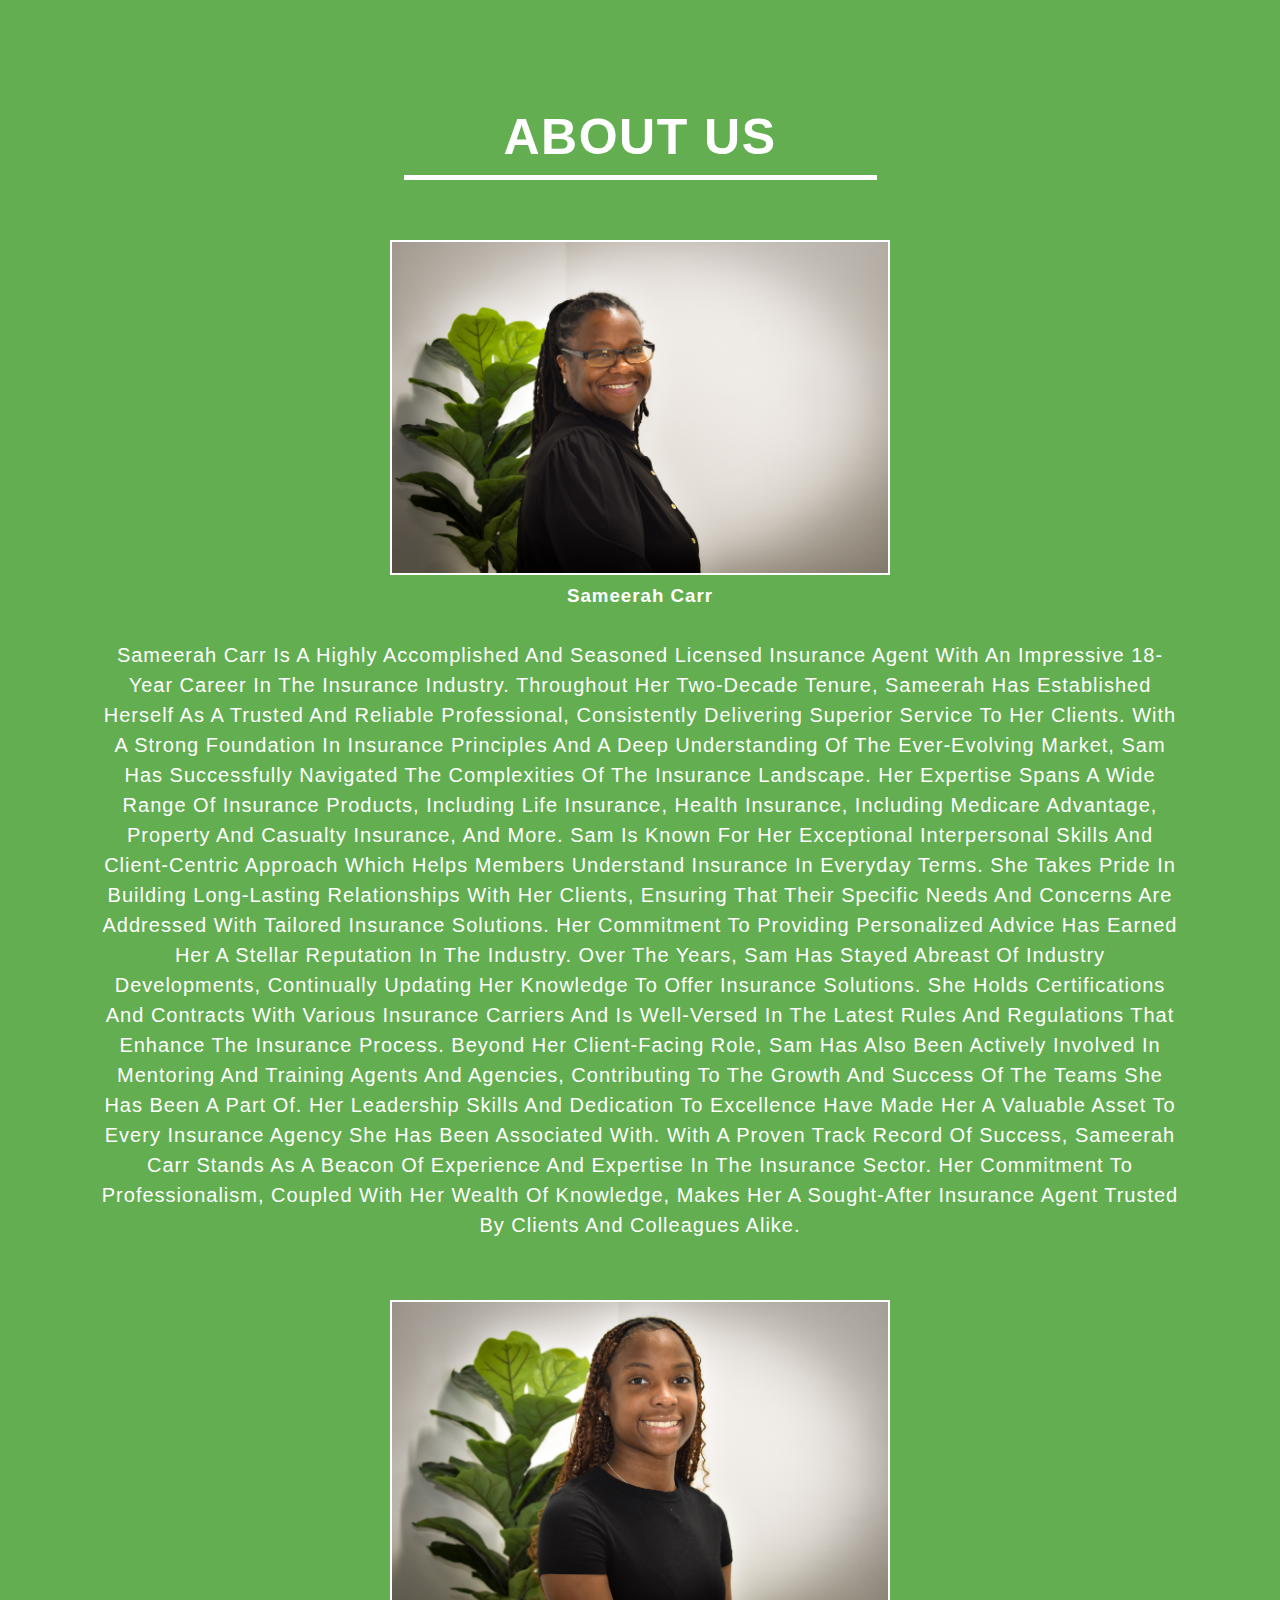
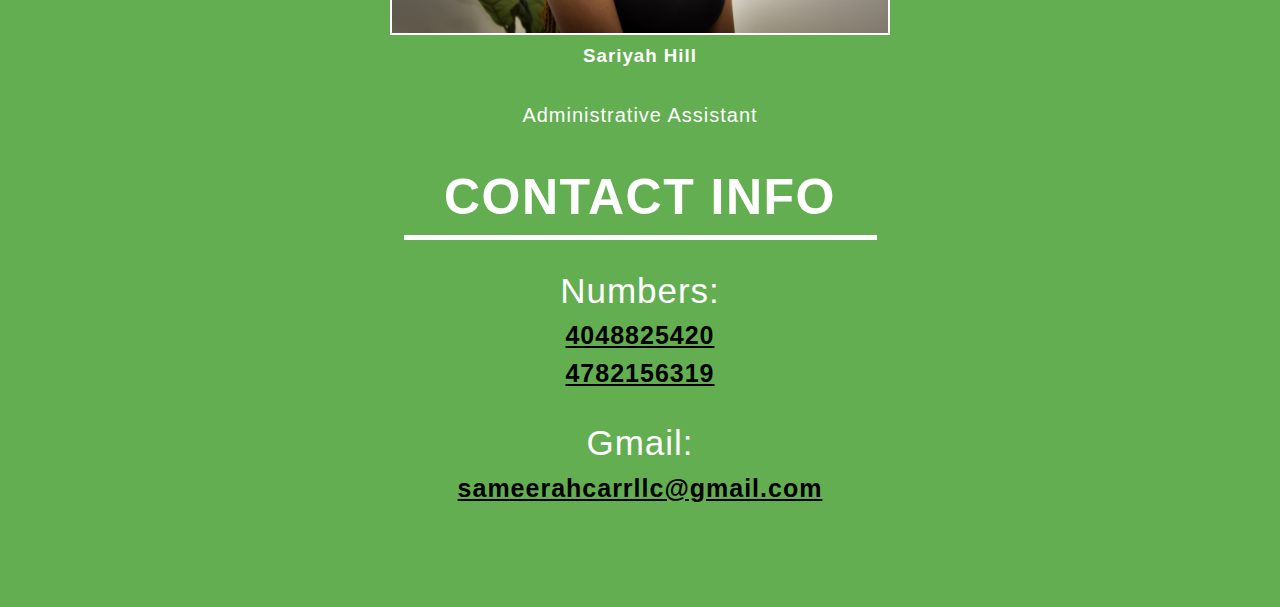
<file: About/index.html>
<!DOCTYPE html>
<html lang="en">
	<head>
		<meta charset="UTF-8">
		<meta name="viewport" content="width=device-width, initial-scale=1.0">
		<title>SuperiorSeniorSolutions - About</title>
		<link rel="stylesheet" href="style.css">
		<link rel="stylesheet" href="../nav.css">
	</head>
	<body>
		<section class="showcase">
			<header>
				<h2 class="logo"></h2>
				<div class="toggle"></div>
			</header>
			<div class="wrapper">
				<div class="testimonail">
					<article>
						<h1>about us</h1>
						<img src="../imgs/About/1.JPG" alt="">
						<h3>Sameerah Carr</h3>
						<blockquote>
							Sameerah Carr is a highly accomplished and seasoned licensed insurance agent with an impressive 18-year career in the insurance industry. Throughout her two-decade tenure, Sameerah has established herself as a trusted and reliable Professional, consistently delivering Superior service to her clients.


With a strong foundation in insurance principles and a deep understanding of the ever-evolving market, Sam has successfully navigated the complexities of the insurance
 landscape. Her expertise spans a wide range of insurance products, including life insurance, health insurance, including Medicare Advantage, property and casualty insurance, and more.


Sam is known for her exceptional interpersonal skills and client-centric approach which helps members understand insurance in everyday terms. She takes pride in building
 long-lasting relationships with her clients, ensuring that their specific needs and concerns are addressed with tailored insurance solutions. Her commitment to providing personalized advice has earned her a stellar reputation in the industry.


Over the years, Sam has stayed abreast of industry developments, continually updating her knowledge to offer insurance solutions. She holds certifications and contracts
 with various insurance carriers and is well-versed in the latest rules and regulations that enhance the insurance process.


Beyond her client-facing role, Sam has also been actively involved in mentoring and training agents and agencies, contributing to the growth and success of the teams
 she has been a part of. Her leadership skills and dedication to excellence have made her a valuable asset to every insurance agency she has been associated with.


With a proven track record of success, Sameerah Carr stands as a beacon of experience and expertise in the Insurance sector. Her commitment to professionalism, coupled
 with Her wealth of knowledge, makes her a sought-after insurance Agent trusted by clients and colleagues alike.
						</blockquote>
						<img src="../imgs/About/2.JPG" alt="">
						<h3>Sariyah Hill</h3>
						<blockquote>
							Administrative Assistant
						</blockquote>
						<h5>Contact INFO</h5>
						<p>Numbers:</p>
						<h2>4048825420</h2>
						<h2>4782156319</h2>
						<p>Gmail:</p>
						<a href="https://mail.google.com/mail/u/0/#inbox?compose=DmwnWtDmBVfQmltqRjGnRKJmDTLmwVbWhvkJtFjJHPzgsvZRMVLvKjvrtTdcJMSVSWFHZZvVdQQG"><h2>sameerahcarrllc@gmail.com</h2></a>
					</article>
				</div>
				
			</div>
		</section>
		<div class="menu">
			<ul>
				<li><a href="../index.html">Home</a></li>
				<li><a href="#">About</a></li>
				<li><a href="../Providers/index.html">Providers</a></li>
				<li><a href="../Services/index.html">Services</a></li>
				<li><a href="../Opportunities/index.html">Opportunities</a></li>
			</ul>
		</div>
		<script src="../main.js"></script>
	</body>
</html>
</file>
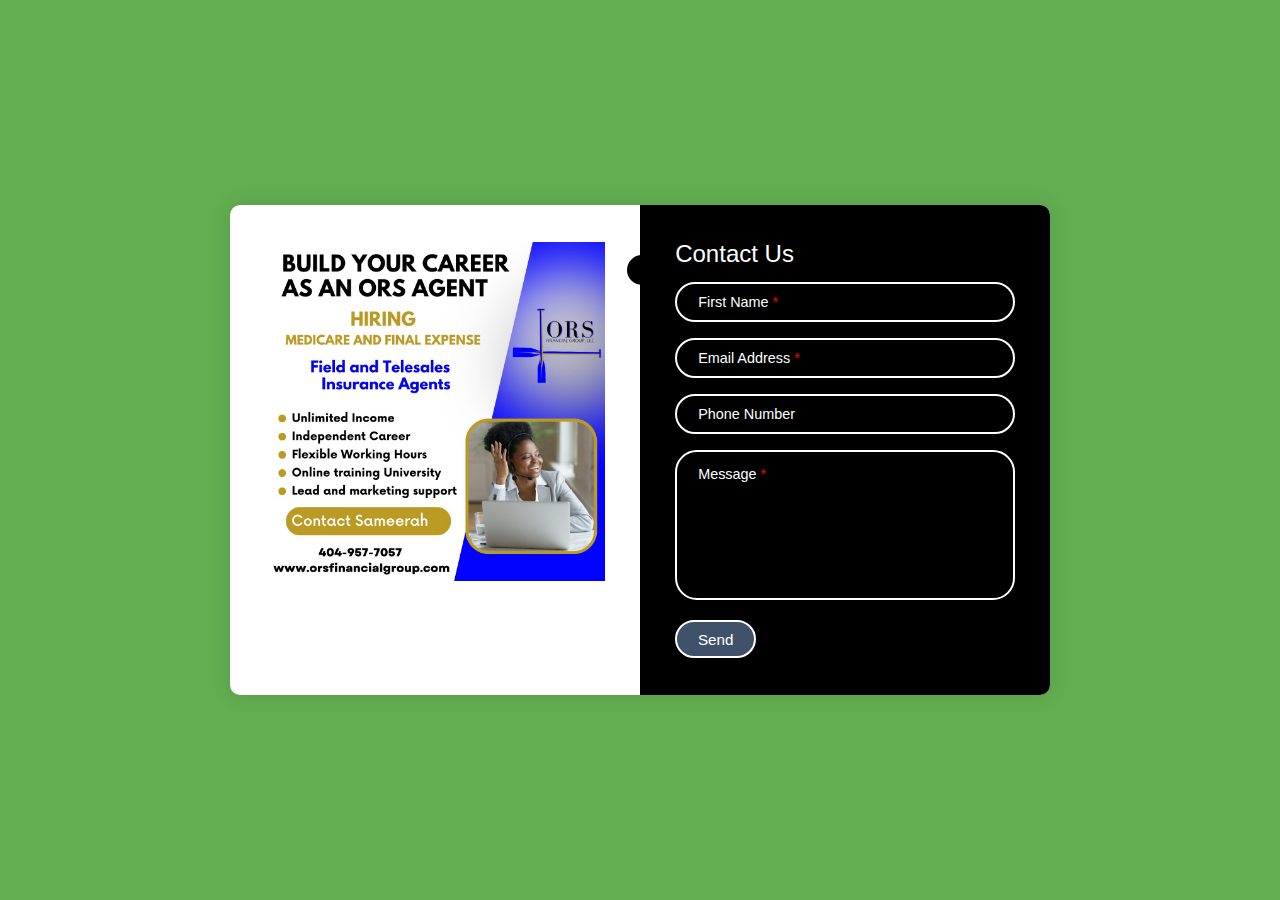
<file: Opportunities/index.html>
<!DOCTYPE html>
<html lang="en">
    <head>
        <meta charset="UTF-8">
        <meta name="viewport" content="width=device-width, initial-scale=1.0">
        <title>SuperiorSeniorSolutions - Opportunities</title>
        <link rel="stylesheet" href="style.css">
        <link rel="stylesheet" href="../nav.css">
    </head>
    <body>
        <section class="showcase">
            <header>
                <h2 class="logo"></h2>
                <div class="toggle"></div>
            </header>
        </section>
        <div class="menu">
            <ul>
                <li><a href="../index.html">Home</a></li>
                <li><a href="../About/index.html">About</a></li>
                <li><a href="../Providers/index.html">Providers</a></li>
                <li><a href="../Services/index.html">Services</a></li>
                <li><a href="#">Opportunities</a></li>
            </ul>
        </div>
    <div class="container">
        <div class="form">
            <div class="contact-info">
                <img src="../imgs/Opportunities/agent.jpg" alt="">
            </div>

            <div class="contact-form">

                <form action="https://formsubmit.co/sameerahcarrllc@gmail.com" method="POST">
                    <h3 class="title">Contact Us</h3>
                    <div class="input-container">
                        <input type="text" name="name" class="input">
                        <label for="">First Name<span1> *</span1></label>
                        <span>First Name</span>
                    </div>
                    <div class="input-container">
                        <input type="email" name="email" class="input">
                        <label for="">Email Address<span1> *</span1></label>
                        <span>Email Address</span>
                    </div>
                    <div class="input-container">
                        <input type="tel" name="phone" class="input">
                        <label for="">Phone Number</label>
                        <span2>Phone Number</span2>
                    </div>
                    <div class="input-container textarea">
                        <textarea name="message" class="input"></textarea>
                        <label for="">Message<span1> *</span1></label>
                        <span>Message</span>
                    </div>
                    <input type="submit" value="Send" class="btn">
                </form>
            </div>
        </div>
    </div>
    <script src="main.js"></script>
    <script src="../main.js"></script>
</body>
<html>
</file>
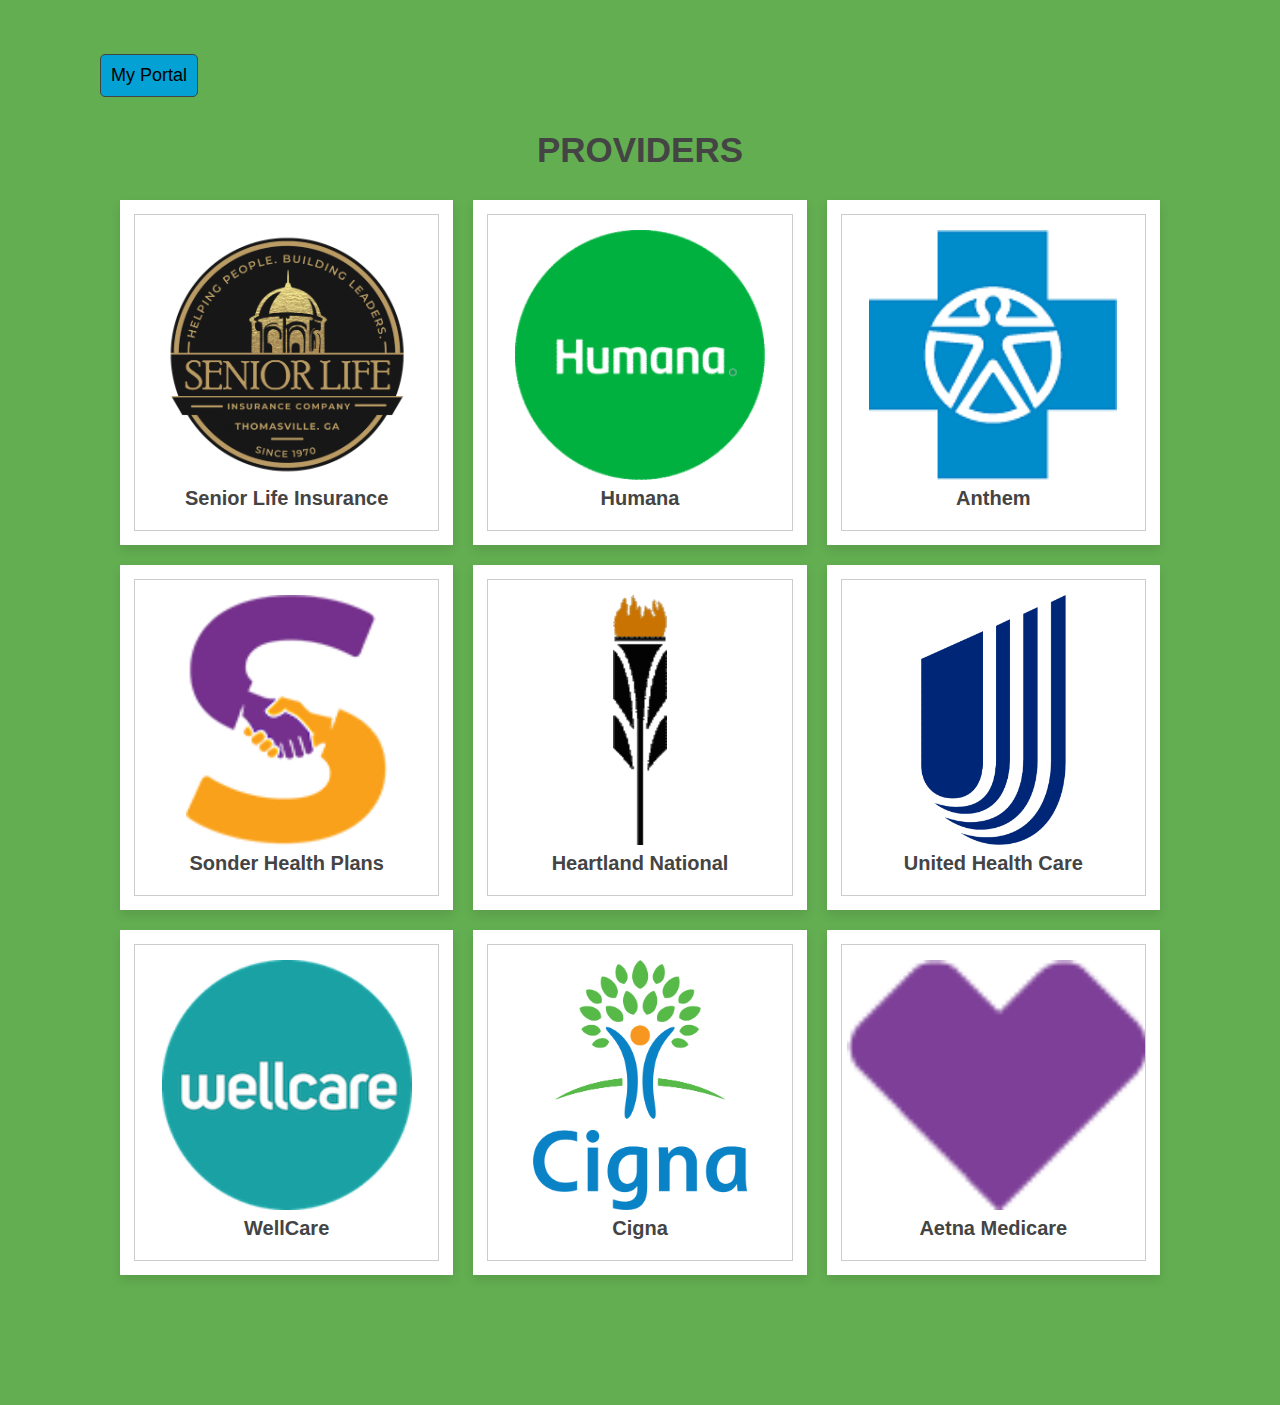
<file: Providers/index.html>
<!DOCTYPE html>
<html lang="en">
    <head>
        <meta charset="UTF-8">
        <meta http-equiv="X-UA-Compatible" content="IE=edge">
        <meta name="viewport" content="width=device-width, initial-scale=1.0">
        <title>SuperiorSeniorSolutions - Providers</title>
        <!-- font awesome cdn link -->
        <link rel="stylesheet" href="https://cdnjs.cloudflare.com/ajax/libs/font-awesome/6.4.2/css/all.min.css">
        <!-- custom css file link -->
        <link rel="stylesheet" href="style.css">
        <link rel="stylesheet" href="../nav.css">
        <!-- custom js file link -->
        <script src="main.js" defer></script>
    </head>
    <body>
        <section class="showcase">
            <header>
                <div class="buttons">
                    <a href="https://www.sunfirematrix.com/app/consumer/ember/?sfpath=int&sfagid=8508189#/plans/30135/13097/MAPD" target="_blank" class="portal">My Portal</a>
                </div>

                <div class="toggle"></div>
            </header>
            <div class="container">
                <h3 class="title">Providers</h3>
                <div class="products-container">
                    <div class="product" data-name="p-1">
                        <img src="../imgs/Providers/SeniorLife.png" alt="">
                        <h3>Senior Life Insurance</h3>
                    </div>
                    <div class="product" data-name="p-2">
                        <img src="../imgs/Providers/Humana.png" alt="">
                        <h3>Humana</h3>
                    </div>
                    <div class="product" data-name="p-3">
                        <img src="../imgs/Providers/Anthem.png" alt="">
                        <h3>Anthem</h3>
                    </div>
                    <div class="product" data-name="p-4">
                        <img src="../imgs/Providers/Sonder.png" alt="">
                        <h3>Sonder Health Plans</h3>
                    </div>
                    <div class="product" data-name="p-5">
                        <img src="../imgs/Providers/Heartland.png" alt="">
                        <h3>Heartland National</h3>
                    </div>
                    <div class="product" data-name="p-6">
                        <img src="../imgs/Providers/United.png" alt="">
                        <h3>United Health Care</h3>
                    </div>
                    <div class="product" data-name="p-7">
                        <img src="../imgs/Providers/WellCare.png" alt="">
                        <h3>WellCare</h3>
                    </div>
                    <div class="product" data-name="p-8">
                        <img src="../imgs/Providers/Cigna.png" alt="">
                        <h3>Cigna</h3>
                    </div>
                    <div class="product" data-name="p-9">
                        <img src="../imgs/Providers/Aetna.png" alt="">
                        <h3>Aetna Medicare</h3>
                    </div>
                </div>
            </div>
            <div class="products-preview">
                <div class="preview" data-target="p-1">
                    <i class="fas fa-times"></i>
                    <img src="../imgs/Providers/SeniorLife.png" alt="">
                    <h3>Senior Life Insurance</h3>
                    <div class="stars">
                        <i class="fas fa-star"></i>
                        <i class="fas fa-star"></i>
                        <i class="fas fa-star"></i>
                        <i class="fas fa-star-half-alt"></i>
                        <i class="far fa-star"></i>
                        <span>( 194 )</span>
                    </div>
                    <p>Senior Life Insurance Company serves people by providing affordable final expense products and legendary customer service to our policyholders and agents.<p>
                    <div class="buttons">
                        <a href="https://www.seniorlifeinsurancecompany.com/" target="_blank" class="buy">Visit Site</a>
                    </div>
                </div>
                <div class="preview" data-target="p-2">
                    <i class="fas fa-times"></i>
                    <img src="../imgs/Providers/Humana.png" alt="">
                    <h3>Humana</h3>
                    <div class="stars">
                        <i class="fas fa-star"></i>
                        <i class="fas fa-star"></i>
                        <i class="fas fa-star"></i>
                        <i class="fas fa-star"></i>
                        <i class="far fa-star"></i>
                        <span>( 7000 )</span>
                    </div>
                    <p>Humana Medicare is a federal health insurance program for people age 65 and older, as well as some younger people with disabilities, or any age with end-stage renal disease (ESRD).</p>
                    <div class="buttons">
                        <a href="https://www.humana.com/medicare" target="_blank" class="buy">Visit Site</a>
                    </div>
                </div>
                <div class="preview" data-target="p-3">
                    <i class="fas fa-times"></i>
                    <img src="../imgs/Providers/Anthem.png" alt="">
                    <h3>Anthem</h3>
                    <div class="stars">
                        <i class="fas fa-star"></i>
                        <i class="fas fa-star"></i>
                        <i class="fas fa-star"></i>
                        <i class="fas fa-star-half-alt"></i>
                        <i class="far fa-star"></i>
                        <span>( 141 )</span>
                    </div>
                    <p>Anthem has Medicare Advantage plans to help you pay for expenses like allowances for over-the-counter health items, groceries, and utilities.</p>
                    <div class="buttons">
                        <a href="https://www.anthem.com/" target="_blank" class="buy">Visit Site</a>
                    </div>
                </div>
                <div class="preview" data-target="p-4">
                    <i class="fas fa-times"></i>
                    <img src="../imgs/Providers/Sonder.png" alt="">
                    <h3>Sonder Health Plans</h3>
                    <div class="stars">
                        <i class="fas fa-star"></i>
                        <i class="fas fa-star"></i>
                        <i class="fas fa-star"></i>
                        <i class="fas fa-star-half-alt"></i>
                        <i class="far fa-star"></i>
                        <span>( 9 )</span>
                    </div>
                    <p>Sonder Health Plans is focused on keeping Georgians healthy. Their plans offer benefits so our members can keep their monthly expenses within budget.</p>
                    <div class="buttons">
                        <a href="https://sonderhealthplans.com/" target="_blank" class="buy">Visit Site</a>
                        <a href="https://sonderhealth2.destinationrx.com/PC/Agent/u/U0NhcnI/Consumer?SourceSiteType=YnJva2Vy&AgentLoginDomain=U29uZGVySGVhbHRoX1BDQnJva2VyX1BST0Q%3d&PY=1" target="_blank" class="buy">Carrier Link</a>
                    </div>
                </div>
                <div class="preview" data-target="p-5">
                    <i class="fas fa-times"></i>
                    <img src="../imgs/Providers/Heartland.png" alt="">
                    <h3>Heartland National</h3>
                    <div class="stars">
                        <i class="fas fa-star"></i>
                        <i class="fas fa-star"></i>
                        <i class="fas fa-star"></i>
                        <i class="fas fa-star"></i>
                        <i class="fas fa-star-half-alt"></i>
                        <span>( 250 )</span>
                    </div>
                    <p>Heartland National provides excellent insurance coverage and protection to policyholders.</p>
                    <div class="buttons">
                        <a href="https://www.heartlandnationallife.com/" target="_blank" class="buy">Visit Site</a>
                    </div>
                </div>
                <div class="preview" data-target="p-6">
                    <i class="fas fa-times"></i>
                    <img src="../imgs/Providers/United.png" alt="">
                    <h3>United Health Care</h3>
                    <div class="stars">
                        <i class="fas fa-star"></i>
                        <i class="fas fa-star"></i>
                        <i class="fas fa-star"></i>
                        <i class="fas fa-star"></i>
                        <i class="fas fa-star-half-alt"></i>
                        <span>( 250 )</span>
                    </div>
                    <p>Across the United States, United Health Care offer health benefit plans for all ages, all lifestyles and all kinds of budgets — including member programs for individuals and families, people with health insurance through work, and Medicare and Medicaid beneficiaries.</p>
                    <div class="buttons">
                        <a href="https://www.uhc.com/" target="_blank" class="buy">Visit Site</a>
                    </div>
                </div>
                <div class="preview" data-target="p-7">
                    <i class="fas fa-times"></i>
                    <img src="../imgs/Providers/WellCare.png" alt="">
                    <h3>WellCare</h3>
                    <div class="stars">
                        <i class="fas fa-star"></i>
                        <i class="fas fa-star"></i>
                        <i class="fas fa-star"></i>
                        <i class="fas fa-star"></i>
                        <i class="fas fa-star-half-alt"></i>
                        <span>( 250 )</span>
                    </div>
                    <p>Wellcare offers a range of Medicare products, including Medicare Advantage and Medicare Prescription Drug Plans (PDP), which offer affordable coverage beyond Original Medicare.</p>
                    <div class="buttons">
                        <a href="https://wellcare.isf.io/2024?AgentCreditCode=f957c004-6ae5-459b-83a1-9a2dcc1f3a80" target="_blank" class="buy">Visit Site</a>
                    </div>
                </div>
                <div class="preview" data-target="p-8">
                    <i class="fas fa-times"></i>
                    <img src="../imgs/Providers/Cigna.png" alt="">
                    <h3>Cigna</h3>
                    <div class="stars">
                        <i class="fas fa-star"></i>
                        <i class="fas fa-star"></i>
                        <i class="fas fa-star"></i>
                        <i class="fas fa-star"></i>
                        <i class="fas fa-star-half-alt"></i>
                        <span>( 250 )</span>
                    </div>
                    <p>Cigna Healthcare is a health benefits provider that advocates for better health through every stage of life.</p>
                    <div class="buttons"> 
                        <a href="https://www.cigna.com/" target="_blank" class="buy">Visit Site</a>
                    </div>
                </div>
                <div class="preview" data-target="p-9">
                    <i class="fas fa-times"></i>
                    <img src="../imgs/Providers/Aetna.png" alt="">
                    <h3>Aetna Medicare</h3>
                    <div class="stars">
                        <i class="fas fa-star"></i>
                        <i class="fas fa-star"></i>
                        <i class="fas fa-star"></i>
                        <i class="fas fa-star"></i>
                        <i class="fas fa-star-half-alt"></i>
                        <span>( 250 )</span>
                    </div>
                    <p>Aetna believes everyone should have a fair and just opportunity to be as healthy as possible.</p>
                    <div class="buttons">
                        <a href="https://www.aetna.com/individuals-families.html?cid=ppc-GOOGLE-700000001993088-71700000104047370-58700008213240964-aetna&s_dfa=1&gad=1&gclid=Cj0KCQiAgK2qBhCHARIsAGACuzm_j4L6wR6umYImVJBgl2krTq3615McYO2IE_leWYC-KHSjMUXRm4waAsjUEALw_wcB&gclsrc=aw.ds" target="_blank" class="buy">Visit Site</a>
                    </div>
                </div>
            </div>
            
        </section>
        <div class="menu">
            <ul>
                <li><a href="../index.html">Home</a></li>
                <li><a href="../About/index.html">About</a></li>
                <li><a href="#">Providers</a></li>
                <li><a href="../Services/index.html">Services</a></li>
                <li><a href="../Opportunities/index.html">Opportunities</a></li>
            </ul>
        </div>
        <script src="../main.js"></script>
    </body>
</html>
</file>
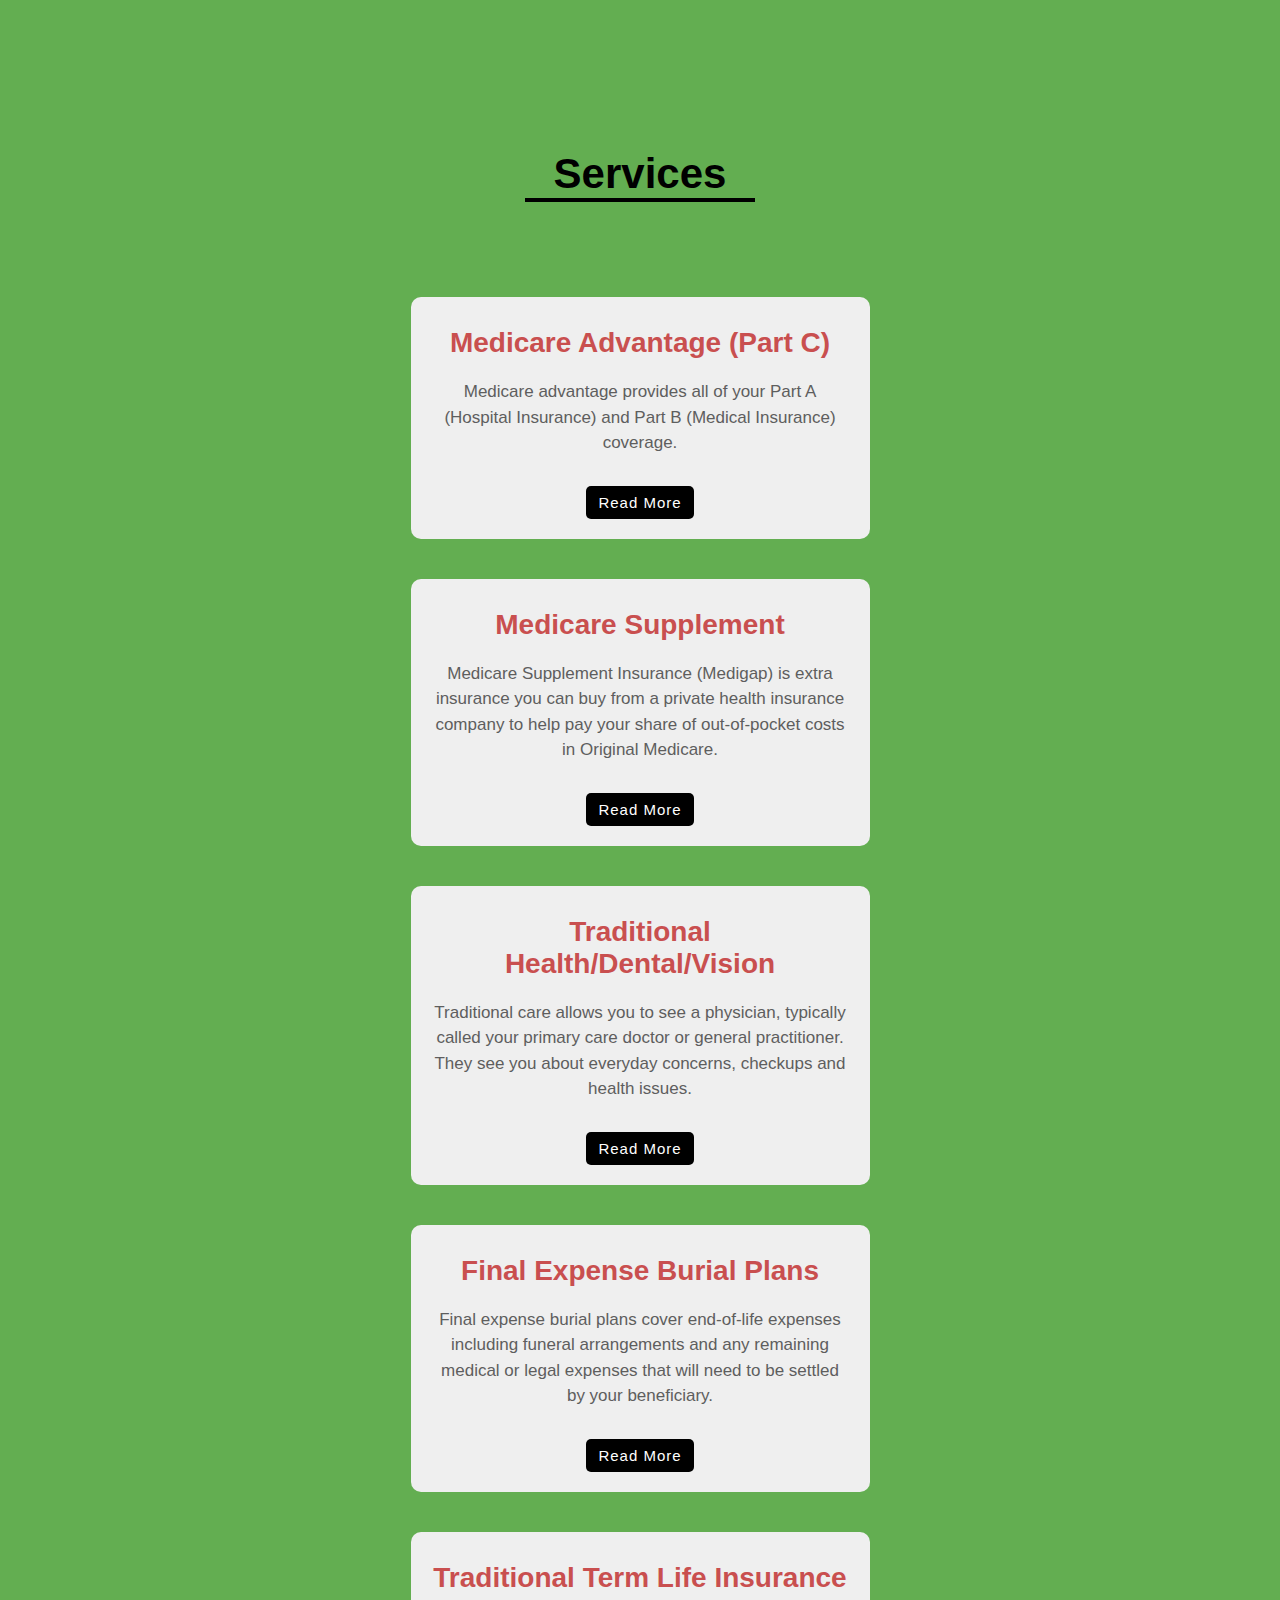
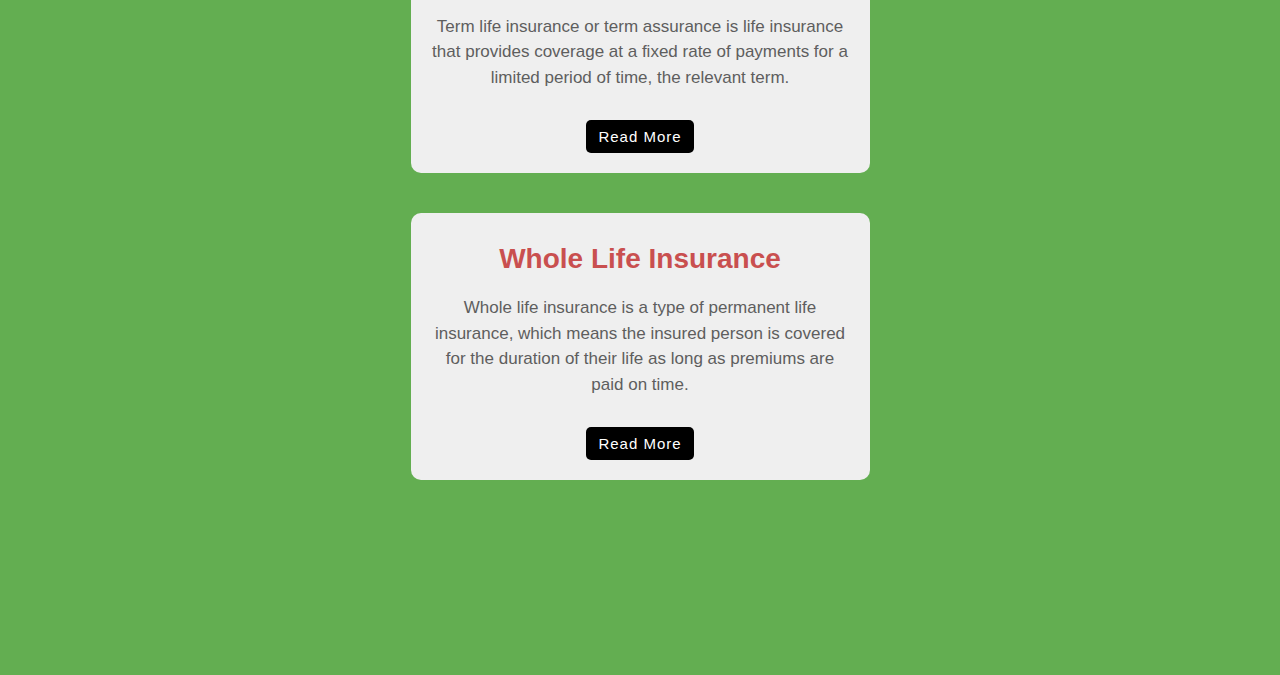
<file: Services/index.html>
<!DOCTYPE html>
<html lang="en">
	<head>
		<meta charset="UTF-8">
		<meta name="viewport" content="width=device-width, initial-scale=1.0">
		<link rel="stylesheet" href="style.css">
		<link rel="stylesheet" href="../nav.css">
		<link rel="stylesheet" href="https://cdnjs.cloudflare.com/ajax/libs/font-awesome/6.2.0/css/all.min.css">
		<title>SuperiorSeniorSolutions - Services</title>
	</head>
	<body>
		<section class="showcase">
			<header>
				<h2 class="logo"></h2>
				<div class="toggle"></div>
			</header>
			
			<div class="section">
				<div class="title">
					<h1>Services</h1>
				</div>
				<div class="services"i>
					<div class="card">
						<div class="icon">
							
						</div>
						<h2>Medicare Advantage (Part C)</h2>
						<p>Medicare advantage provides all of your Part A (Hospital Insurance) and Part B (Medical Insurance) coverage.</p>
						<a href="https://en.wikipedia.org/wiki/Medicare_Advantage" target="_blank" class="button">Read More</a>
					</div>
					<div class="card">
						<div class="icon">
							
						</div>
						<h2>Medicare Supplement</h2>
						<p>Medicare Supplement Insurance (Medigap) is extra insurance you can buy from a private health insurance company to help pay your share of out-of-pocket costs in Original Medicare.</p>
						<a href="https://en.wikipedia.org/wiki/Medigap" target="_blank" class="button">Read More</a>
					</div>
					<div class="card">
						<div class="icon">
							
						</div>
						<h2>Traditional Health/Dental/Vision</h2>
						<p>Traditional care allows you to see a physician, typically called your primary care doctor or general practitioner. They see you about everyday concerns, checkups and health issues.</p>
						<a href="https://en.wikipedia.org/wiki/Medicare_(United_States)" target="_blank" class="button">Read More</a>
					</div>
					<div class="card">
						<div class="icon">
							
						</div>
						<h2>Final Expense Burial Plans</h2>
						<p>Final expense burial plans cover end-of-life expenses including funeral arrangements and any remaining medical or legal expenses that will need to be settled by your beneficiary.</p>
						<a href="https://en.wikipedia.org/wiki/Final_Expenses" target="_blank" class="button">Read More</a>
					</div>
					<div class="card">
						<div class="icon">
							
						</div>
						<h2>Traditional Term Life Insurance</h2>
						<p>Term life insurance or term assurance is life insurance that provides coverage at a fixed rate of payments for a limited period of time, the relevant term.</p>
						<a href="https://en.wikipedia.org/wiki/Term_life_insurance" target="_blank" class="button">Read More</a>
					</div>
					<div class="card">
						<div class="icon">
							
						</div>
						<h2>Whole Life Insurance</h2>
						<p>Whole life insurance is a type of permanent life insurance, which means the insured person is covered for the duration of their life as long as premiums are paid on time.</p>
						<a href="https://en.wikipedia.org/wiki/Whole_life_insurance" target="_blank" class="button">Read More</a>
					</div>
				</div>
			</div>
		</section>
		
		<div class="menu">
			<ul>
				<li><a href="../index.html">Home</a></li>
				<li><a href="../About/index.html">About</a></li>
				<li><a href="../Providers/index.html">Providers</a></li>
				<li><a href="#">Services</a></li>
				<li><a href="../Opportunities/index.html">Opportunities</a></li>
			</ul>
		</div>
		<script src="../main.js"></script>
	</body>
</html>
</file>
<file: About/style.css>
@import url('https://fonts.googleapis.com/css2?family=Nunito:wght@200;300;400;500;600&display=swap');

*{
    font-family: 'Nunito', sans-serif;
    margin: 0;
    padding: 0;
    box-sizing: border-box;
    outline: none;
    border: none;
    text-decoration: none;
    transition: all .2s linear;
    text-transform: capitalize;
}

body {
    background: #63ae51;
}

@import url('https://fonts.googleapis.com/css2?family=Poppins:wght@200;300;400;500;600;700;800&display=swap');

:root{
    --overlay-color: #03a9f4;
}
*{
    margin: 0;
    padding: 0px;
    box-sizing: border-box;
    font-family: 'Poppins', sans-serif;
    color: #fff;
    line-height: 1.5;
    letter-spacing: 1px;
}
.wrapper{
    min-height: 100vh;
    width: 100%;
    text-align: center;
    background-position: center;
    background-repeat: no-repeat;
    background-size: cover;
}
.testimonial{
    padding: 30px 100px;
}
article h1{
    font-size: 50px;
    font-weight: 800;
    text-transform: uppercase;
    letter-spacing: 1.5px;
}
article h1:after{
    content: "";
    height: 5px;
    width: 473px;
    background-color: #fff;
    display: block;
    margin: auto;
}
article img{
    border: 2px solid #fff;
    margin-top: 60px;
    max-width: 500px;
}
blockquote{
    font-family: sans-serif;
    font-size: 20px;
    margin-top: 30px;
}
article h5{
    text-transform: uppercase;
    font-size: 50px;
    margin-top: 30px;
    letter-spacing: 1.5px;
}
article p{
    font-size: 35px;
    margin-top: 25px; 
}
article h2 {
    font-size: 25px;
    text-decoration: underline;
    text-transform: lowercase;
    color: black;
}
article h5:after{
    content: "";
    height: 5px;
    width: 473px;
    background-color: #fff;
    display: block;
    margin: auto;
}
</file>
<file: nav.css>
* {
  margin: 0;
  padding: 0;
  box-sizing: border-box;
  font-family: 'Poppins', sans-serif;
}
header
{
  position: absolute;
  top: 0;
  left: 0;
  width: 100%;
  padding: 40px 100px;
  z-index: 1000;
  display: flex;
  justify-content: space-between;
  align-items: center;
}
.toggle
{
  position: relative;
  width: 60px;
  height: 60px;
  background: url(https://i.ibb.co/HrfVRcx/menu.png);
  background-repeat: no-repeat;
  background-size: 30px;
  background-position: center;
  cursor: pointer;
}
.toggle.active
{
  background: url(https://i.ibb.co/rt3HybH/close.png);
  background-repeat: no-repeat;
  background-size: 25px;
  background-position: center;
  cursor: pointer;
}
.showcase
{
  position: absolute;
  right: 0;
  width: 100%;
  min-height: 100vh;
  padding: 100px;
  transition: 0.5s;
  z-index: 2;
}
.showcase.active
{
  right: 300px;
}
.menu
{
  position: absolute;
  top: 0;
  right: 0;
  width: 300px;
  height: 100%;
  display: flex;
  justify-content: center;
  align-items: center;
  opacity: 0;

}
.menu.active {
	opacity: 1;
}
.menu ul
{
  position: relative;
  z-index: 10000;
}
.menu ul li
{
  list-style: none;
}
.menu ul li a
{
  text-decoration: none;
  font-size: 24px;
  color: #111;
}
.menu ul li a:hover
{
  color: #fff; 
}

@media (max-width: 991px)
{
  header
  {
    padding: 40px;
  }
  .text h2
  {
    font-size: 3em;
  }
  .text h3
  {
    font-size: 2em;
  }
}
</file>
<file: Opportunities/style.css>
@import url('https://fonts.googleapis.com/css2?family=Nunito:wght@200;300;400;500;600&display=swap');

*{
    font-family: 'Nunito', sans-serif;
    margin: 0;
    padding: 0;
    box-sizing: border-box;
    outline: none;
    border: none;
    text-decoration: none;
    transition: all .2s linear;
}

body {
    background-color: #63ae51;
}

body,
input,
textarea {
    font-family: "Poppins", sans-serif;
}

span1 {
    color: red;
}

.container {
    position: relative;
    width: 100%;
    min-height: 100vh;
    padding: 2rem;
    overflow: hidden;
    display: flex;
    align-items: center;
    justify-content: center;
}

.form {
    width: 100%;
    max-width: 820px;
    background-color: #fff;
    border-radius: 10px;
    box-shadow: 0 0 20px 1px rgba(0, 0, 0, 0.1);
    z-index: 1000;
    overflow: hidden;
    display: grid;
    grid-template-columns: repeat(2, 1fr);
}

.contact-form {
    background-color: #000;
    position: relative;

}

.contact-form:before {
    content: "";
    position: absolute;
    width: 30px;
    height: 30px;
    border-radius: 50%;
    background: #000 ;
    transform: rotate(45deg);
    top: 50px;
    left: -13px
}

form {
    padding: 2.3rem 2.2rem;
    z-index: 10;
    overflow: hidden;
    position: relative;
}

.title {
    color: #fff;
    font-weight: 500;
    font-size: 1.5rem;
    line-height: 1;
    margin-bottom: 0.7rem;
}

.input-container {
    position: relative;
    margin: 1rem 0;
}

.input {
    width: 100%;
    outline: none;
    border: 2px solid #fff;
    background: none;
    padding: 0.6rem 1.2rem;
    color: #fff;
    font-weight: 500;
    font-size: 0.94rem;
    letter-spacing: 0.5px;
    border-radius: 25px;
    transition: .3s;
}

textarea.input {
    padding: 0.8rem 1.2rem;
    min-height: 150px;
    border-radius: 22px;
    resize: none;
    overflow-y: auto;
}

.input-container label {
    position: absolute;
    top: 50%;
    left: 15px;
    transform: translateY(-50%);
    padding: 0 0.5rem;
    color: #fff;
    font-size: 0.9rem;
    font-weight: 400;
    pointer-events: none;
    z-index: 1000;
    transition: 0.5s
}

.input-container.textarea label {
    top: 1rem;
    transform: translateY(0);
}

.btn {
    padding: 0.6rem 1.3rem;
    background-color: #405269;
    border: 2px solid #fff;
    font-size: 0.95rem;
    color: #fff;
    line-height: 1;
    border-radius: 25px;
    outline: none;
    cursor: pointer;
    transition: 0.3s;
    margin: 0;
}

.btn:hover {
    background-color: #f6c65f;
    color: #405269;
}

.input-container span {
    position: absolute;
    top: 0;
    left: 31px;
    transform: translateY(-50%);
    font-size: 0.8rem;
    padding: 0 0.4rem;
    color: transparent;
    pointer-events: none;
    z-index: 500;
}

.input-container span2 {
    position: absolute;
    top: 0;
    left: 25px;
    transform: translateY(-50%);
    font-size: 0.8rem;
    padding: 0 0.4rem;
    color: transparent;
    pointer-events: none;
    z-index: 500;
}

.input-container span2:before,
.input-container span2:after {
    content: "";
    position: absolute;
    width: 10%;
    opacity: 0;
    transition: 0.3s;
    height: 5px;
    background-color: #000;
    top: 50%;
    transform: translateY(-50%);
}

.input-container span2:before {
    left: 50%;
}

.input-container span2:after {
    right: 50%;
}

.input-container.focus label {
    top: 0;
    transform: translateY(-50%);
    left: 25px;
    font-size: 0.8rem;
}

.input-container.focus span2:before,
.input-container.focus span2:after {
    width: 50%;
    opacity: 1;
}

.input-container span:before,
.input-container span:after {
    content: "";
    position: absolute;
    width: 10%;
    opacity: 0;
    transition: 0.3s;
    height: 5px;
    background-color: #000;
    top: 50%;
    transform: translateY(-50%);
}

.input-container span:before {
    left: 50%;
}

.input-container span:after {
    right: 50%;
}

.input-container.focus label {
    top: 0;
    transform: translateY(-50%);
    left: 25px;
    font-size: 0.8rem;
}

.input-container.focus span:before,
.input-container.focus span:after {
    width: 50%;
    opacity: 1;
}

.contact-info {
    padding: 2.3rem 2.2rem;
    position: relative;
}

.contact-info img {
    width: 100%;
}

.text {
    color: #333;
    margin: 1.5rem 0 2rem 0;
}

.information {
    display: flex;
    color: #555;
    margin: 0.7rem 0;
    align-items: center;
    font-size: 0.95rem; 
}

.icon {
    width: 28px;
    margin-right: 0.7rem;
}

.social-media {
    padding: 2rem 0 0 0;
}

.social-media p {
    color: #333;
}

.social-icons {
    display: flex;
    margin-top: 0.5rem;
}

.social-icons a {
    width: 35px;
    height: 35px;
    border-radius: 5px;
    background: linear-gradient(45deg, #405269, #283241);
    color: #fff;
    text-align: center;
    line-height: 35px;
    margin-right: 0.5rem;
    transition: 0.3s;
}

.social-icons a:hover {
    transform: scale(1.05);
}


@keyframes rotate {
    0%
    {
        transform: rotate(45deg);
    }
    100%
    {
        transform: rotate(405deg);
    }
}

@media (max-width: 850px) {
    .form {
      grid-template-columns: 1fr;
    }
  
    .contact-info:before {
      bottom: initial;
      top: -75px;
      right: 65px;
      transform: scale(0.95);
    }
  
    .contact-form:before {
      top: -13px;
      left: initial;
      right: 70px;
    }
  
    .text {
      margin: 1rem 0 1.5rem 0;
    }
  
    .social-media {
      padding: 1.5rem 0 0 0;
    }
  }
  
  @media (max-width: 480px) {
    .container {
      padding: 1.5rem;
    }
  
    .contact-info:before {
      display: none;
    }

    form,
    .contact-info {
      padding: 1.7rem 1.6rem;
    }
  
    .text,
    .information,
    .social-media p {
      font-size: 0.8rem;
    }
  
    .title {
      font-size: 1.15rem;
    }
  
    .social-icons a {
      width: 30px;
      height: 30px;
      line-height: 30px;
    }
  
    .icon {
      width: 23px;
    }
  
    .input {
      padding: 0.45rem 1.2rem;
    }
  
    .btn {
      padding: 0.45rem 1.2rem;
    }
  }
</file>
<file: Providers/style.css>
@import url('https://fonts.googleapis.com/css2?family=Nunito:wght@200;300;400;500;600&display=swap');

*{
    font-family: 'Nunito', sans-serif;
    margin: 0;
    padding: 0;
    box-sizing: border-box;
    outline: none;
    border: none;
    text-decoration: none;
    transition: all .2s linear;
    text-transform: capitalize;
}

html{
    font-size: 62.5%;
    overflow-x: hidden;
}

body{
    background: #63ae51;
}

.container{
    max-width: 1200px;
    margin: 0 auto;
    padding: 3rem 2rem;
}

.container .title{
    font-size: 3.5rem;
    color: #444;
    margin-bottom: 3rem;
    text-transform: uppercase;
    text-align: center;
}

.container .products-container{
    display: grid;
    grid-template-columns: repeat(auto-fit, minmax(30rem, 1fr));
    gap:2rem;
 }
 
.container .products-container .product{
    text-align: center;
    padding:3rem 2rem;
    background: #fff;
    box-shadow: 0 .5rem 1rem rgba(0,0,0,.1);
    outline: .1rem solid #ccc;
    outline-offset: -1.5rem;
    cursor: pointer;
}

.container .products-container .product:hover{
    outline: .2rem solid #222;
    outline-offset: 0;
}
 
.container .products-container .product img{
    height: 25rem;
}

.container .products-container .product:hover img{
    transform: scale(.9);
}
 
.container .products-container .product h3{
    padding:.5rem 0;
    font-size: 2rem;
    color:#444;
}

.container .products-container .product:hover h3{
   color:#27ae60;
}

.container .products-container .product .price{
   font-size: 2rem;
   color:#444;
}

.products-preview{
   position: fixed;
   top:0; left:0;
   min-height: 100vh;
   width: 100%;
   background: rgba(0,0,0,.8);
   display: none;
   align-items: center;
   justify-content: center;
   z-index: 100000000000000000;
}

.products-preview .preview{
   display: none;
   padding:2rem;
   text-align: center;
   background: #fff;
   position: relative;
   margin:2rem;
   width: 40rem;
}

.products-preview .preview.active{
   display: inline-block;
}

.products-preview .preview img{
   height: 30rem;
}

.products-preview .preview .fa-times{
   position: absolute;
   top:1rem; right:1.5rem;
   cursor: pointer;
   color:#444;
   font-size: 4rem;
}

.products-preview .preview .fa-times:hover{
   transform: rotate(90deg);
}

.products-preview .preview h3{
   color:#444;
   padding:.5rem 0;
   font-size: 2.5rem;
}

.products-preview .preview .stars{
   padding:1rem 0;
   font-size: 1.7rem;
}

.products-preview .preview .stars i{
   color:#27ae60;
}

.products-preview .preview .stars span{
   color:#999;
}

.products-preview .preview p{
    line-height: 1.5;
    padding: 1rem 0;
    font-size: 1.6rem;
    color: #777;
}

.products-preview .preview .price{
    padding: 1rem 0;
    font-size: 2.5rem;
    color: #27ae60;
}

.buttons{
    display: flex;
    gap: 1.5rem;
    flex-wrap: wrap;
    margin-top: 1rem;
}

.buttons a{
    flex: 1 1 16rem;
    padding: 1rem;
    font-size: 1.8rem;
    color: #000;
    border: .1rem solid #444;
    background-color: #03a1d4;
    border-radius: 5px;
}

.buttons a:hover{
    background: #444;
    color: #fff;
}

@media (max-width:991px){
    
    html{
        font-size: 55%;
    }
}

@media (max-width:768px){
    
    .produce-preview .preview img{
        height: 25rem;
    }
}

@media (max-width:450px){

    html{
        font-size: 50%;
    }

}
</file>
<file: Services/style.css>
* {
	margin: 0px;
	padding: 0px;
	box-sizing: borderbox;
}

body {
	width: 100%;
  	background-color: #63ae51;
}

.title h1 {
	text-align: center;
	padding-top: 50px;
	font-size: 42px;
}

.title h1::after {
	content: "";
	height: 4px;
	width: 230px;
	background-color: #000;
	display: block;
	margin: auto;
}

.services {
	width: 85%;
	display: flex;
	justify-contnet: space-between;
	align-items: center;
	margin: 75px auto;
	text-align: center;
	flex-direction: column;
}

.card {
	width: 50%;
	display: flex;
	justify-content: space-between;
	align-items: center;
	flex-direction: column;
	margin: 20px 0px;
	padding: 20px 20px;
	background-color: #efefef;
	border-radius: 10px;
	cursor: pointer;
}

.card:hover {
	background-color: #03a1d4;
	transition: 0.4s ease;
}

.card .icon {
	font-size: 35px;
	margin-bottom: 10px;
}

.card h2 {
	font-size: 28px;
	color: #c94f4f;
	margin-bottom: 20px;
}

.card p {
	font-size: 17px;
	margin-bottom: 30px;
	line-height: 1.5;
	color: #5e5e5e;
}

.button {
	font-size: 15px;
	text-decoration: none;
	color: #fff;
	background-color: #000;
	padding: 8px 12px;
	border-radius: 5px;
	letter-spacing: 1px;
}

.button:hover {
	background-color: #c94f4f;
	transition: 0.4s ease;
}

@media screen and (max-width: 940px) {
	.services {
		display: flex;
		flex-direction: column;
	}

	.card {
		width: 85px;
		display: flex;	
		margin: 20px 0px;
	}
}
</file>
